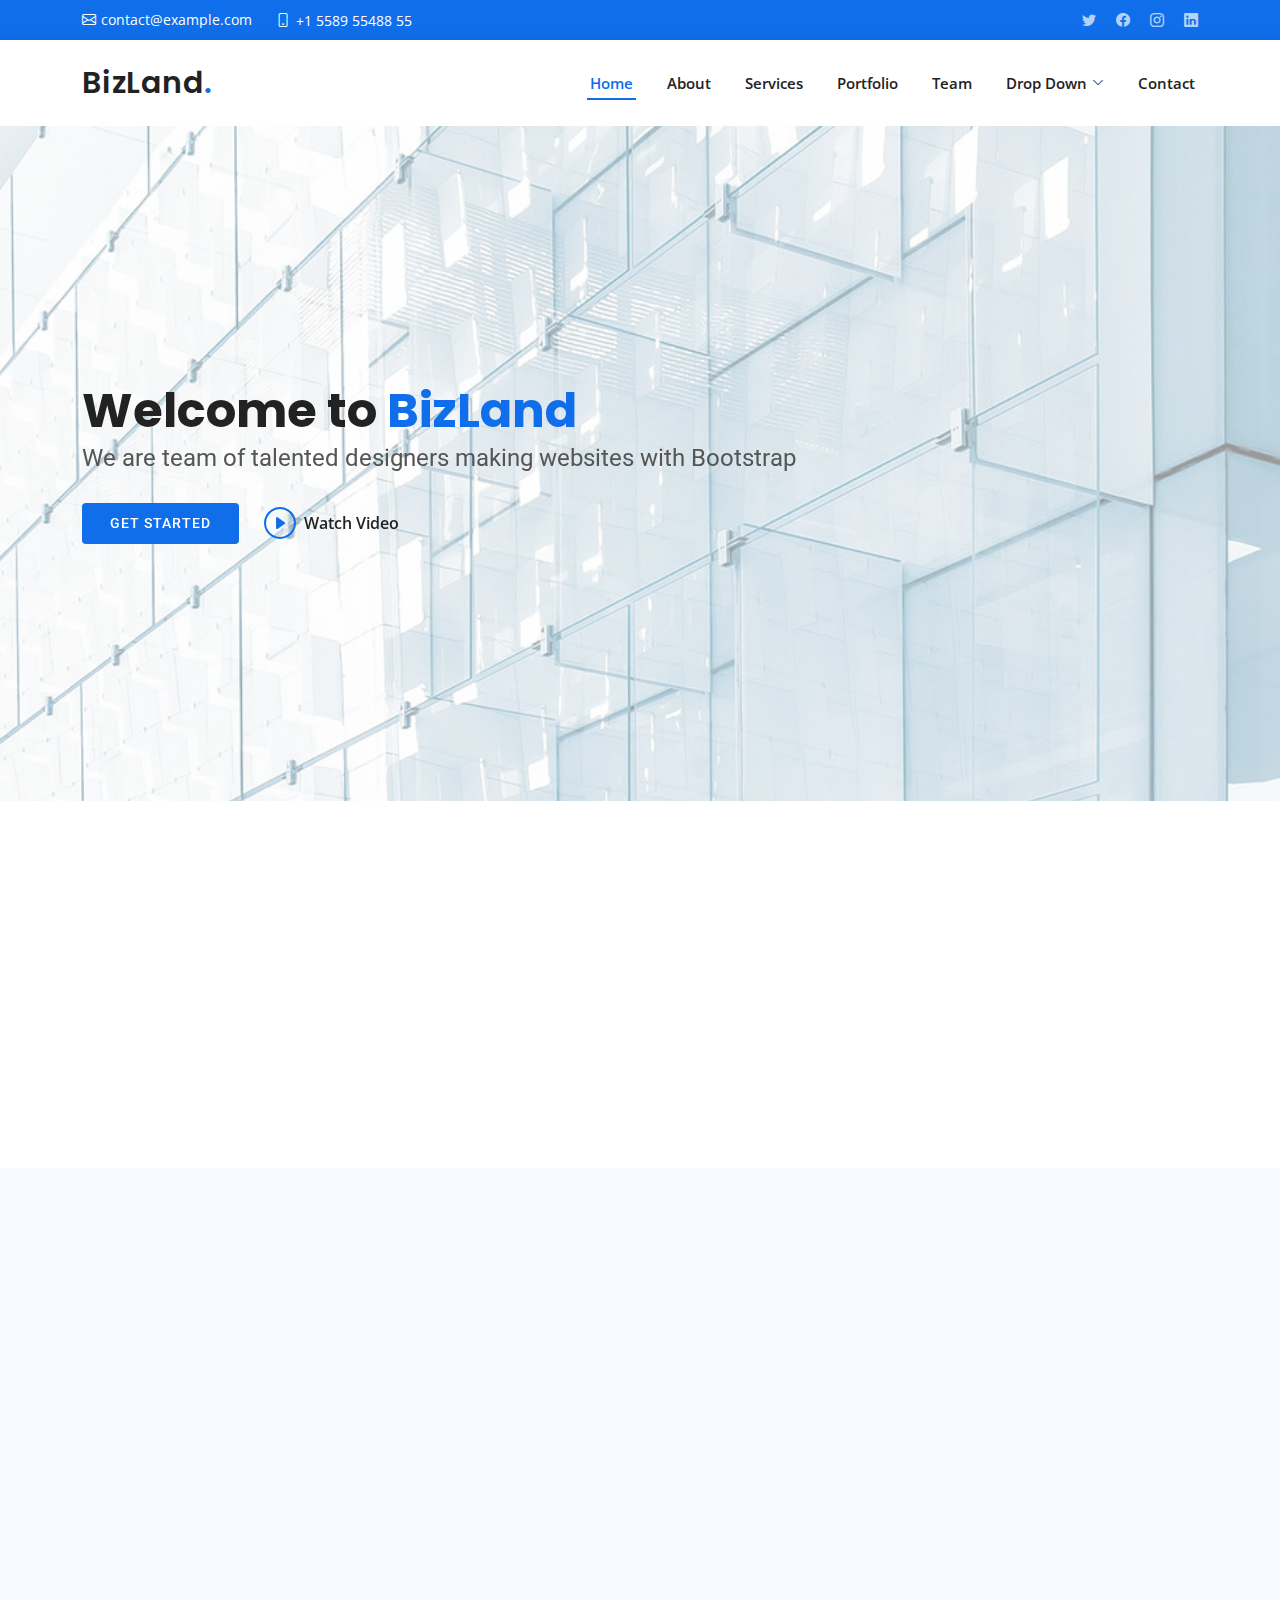
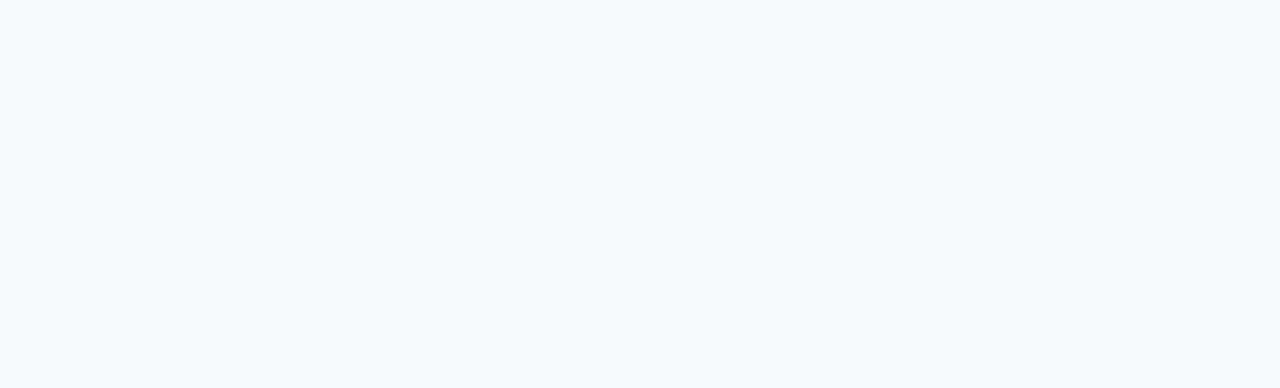
<file: template/index.html>
<!DOCTYPE html>
<html lang="en">

<head>
  <meta charset="utf-8">
  <meta content="width=device-width, initial-scale=1.0" name="viewport">

  <title>BizLand Bootstrap Template - Index</title>
  <meta content="" name="description">
  <meta content="" name="keywords">

  <!-- Favicons -->
  <link href="assets/img/favicon.png" rel="icon">
  <link href="assets/img/apple-touch-icon.png" rel="apple-touch-icon">

  <!-- Google Fonts -->
  <link
    href="https://fonts.googleapis.com/css?family=Open+Sans:300,300i,400,400i,600,600i,700,700i|Roboto:300,300i,400,400i,500,500i,600,600i,700,700i|Poppins:300,300i,400,400i,500,500i,600,600i,700,700i"
    rel="stylesheet">

  <!-- Vendor CSS Files -->
  <link href="assets/vendor/aos/aos.css" rel="stylesheet">
  <link href="assets/vendor/bootstrap/css/bootstrap.min.css" rel="stylesheet">
  <link href="assets/vendor/bootstrap-icons/bootstrap-icons.css" rel="stylesheet">
  <link href="assets/vendor/boxicons/css/boxicons.min.css" rel="stylesheet">
  <link href="assets/vendor/glightbox/css/glightbox.min.css" rel="stylesheet">
  <link href="assets/vendor/swiper/swiper-bundle.min.css" rel="stylesheet">

  <!-- Template Main CSS File -->
  <link href="assets/css/style.css" rel="stylesheet">

  <!-- =======================================================
  * Template Name: BizLand - v3.6.0
  * Template URL: https://bootstrapmade.com/bizland-bootstrap-business-template/
  * Author: BootstrapMade.com
  * License: https://bootstrapmade.com/license/
  ======================================================== -->
</head>

<body>

  <!-- ======= Top Bar ======= -->
  <section id="topbar" class="d-flex align-items-center">
    <div class="container d-flex justify-content-center justify-content-md-between">
      <div class="contact-info d-flex align-items-center">
        <i class="bi bi-envelope d-flex align-items-center"><a
            href="mailto:contact@example.com">contact@example.com</a></i>
        <i class="bi bi-phone d-flex align-items-center ms-4"><span>+1 5589 55488 55</span></i>
      </div>
      <div class="social-links d-none d-md-flex align-items-center">
        <a href="#" class="twitter"><i class="bi bi-twitter"></i></a>
        <a href="#" class="facebook"><i class="bi bi-facebook"></i></a>
        <a href="#" class="instagram"><i class="bi bi-instagram"></i></a>
        <a href="#" class="linkedin"><i class="bi bi-linkedin"></i></a>
      </div>
    </div>
  </section>

  <!-- ======= Header ======= -->
  <header id="header" class="d-flex align-items-center">
    <div class="container d-flex align-items-center justify-content-between">

      <h1 class="logo"><a href="index.html">BizLand<span>.</span></a></h1>
      <!-- Uncomment below if you prefer to use an image logo -->
      <!-- <a href="index.html" class="logo"><img src="assets/img/logo.png" alt=""></a>-->

      <nav id="navbar" class="navbar">
        <ul>
          <li><a class="nav-link scrollto active" href="#hero">Home</a></li>
          <li><a class="nav-link scrollto" href="#about">About</a></li>
          <li><a class="nav-link scrollto" href="#services">Services</a></li>
          <li><a class="nav-link scrollto " href="#portfolio">Portfolio</a></li>
          <li><a class="nav-link scrollto" href="#team">Team</a></li>
          <li class="dropdown"><a href="#"><span>Drop Down</span> <i class="bi bi-chevron-down"></i></a>
            <ul>
              <li><a href="#">Drop Down 1</a></li>
              <li class="dropdown"><a href="#"><span>Deep Drop Down</span> <i class="bi bi-chevron-right"></i></a>
                <ul>
                  <li><a href="#">Deep Drop Down 1</a></li>
                  <li><a href="#">Deep Drop Down 2</a></li>
                  <li><a href="#">Deep Drop Down 3</a></li>
                  <li><a href="#">Deep Drop Down 4</a></li>
                  <li><a href="#">Deep Drop Down 5</a></li>
                </ul>
              </li>
              <li><a href="#">Drop Down 2</a></li>
              <li><a href="#">Drop Down 3</a></li>
              <li><a href="#">Drop Down 4</a></li>
            </ul>
          </li>
          <li><a class="nav-link scrollto" href="#contact">Contact</a></li>
        </ul>
        <i class="bi bi-list mobile-nav-toggle"></i>
      </nav><!-- .navbar -->

    </div>
  </header>
  <!-- End Header -->

  <!-- ======= Hero Section ======= -->
  <section id="hero" class="d-flex align-items-center">
    <div class="container" data-aos="zoom-out" data-aos-delay="100">
      <h1>Welcome to <span>BizLand</span></h1>
      <h2>We are team of talented designers making websites with Bootstrap</h2>
      <div class="d-flex">
        <a href="#about" class="btn-get-started scrollto">Get Started</a>
        <a href="https://www.youtube.com/watch?v=jDDaplaOz7Q" class="glightbox btn-watch-video"><i
            class="bi bi-play-circle"></i><span>Watch Video</span></a>
      </div>
    </div>
  </section><!-- End Hero -->
  <main id="main">

    <!-- ======= Featured Services Section ======= -->
    <section id="featured-services" class="featured-services">
      <div class="container" data-aos="fade-up">

        <div class="row">
          <div class="col-md-6 col-lg-3 d-flex align-items-stretch mb-5 mb-lg-0">
            <div class="icon-box" data-aos="fade-up" data-aos-delay="100">
              <div class="icon"><i class="bx bxl-dribbble"></i></div>
              <h4 class="title"><a href="">Lorem Ipsum</a></h4>
              <p class="description">Voluptatum deleniti atque corrupti quos dolores et quas molestias excepturi</p>
            </div>
          </div>

          <div class="col-md-6 col-lg-3 d-flex align-items-stretch mb-5 mb-lg-0">
            <div class="icon-box" data-aos="fade-up" data-aos-delay="200">
              <div class="icon"><i class="bx bx-file"></i></div>
              <h4 class="title"><a href="">Sed ut perspiciatis</a></h4>
              <p class="description">Duis aute irure dolor in reprehenderit in voluptate velit esse cillum dolore</p>
            </div>
          </div>

          <div class="col-md-6 col-lg-3 d-flex align-items-stretch mb-5 mb-lg-0">
            <div class="icon-box" data-aos="fade-up" data-aos-delay="300">
              <div class="icon"><i class="bx bx-tachometer"></i></div>
              <h4 class="title"><a href="">Magni Dolores</a></h4>
              <p class="description">Excepteur sint occaecat cupidatat non proident, sunt in culpa qui officia</p>
            </div>
          </div>

          <div class="col-md-6 col-lg-3 d-flex align-items-stretch mb-5 mb-lg-0">
            <div class="icon-box" data-aos="fade-up" data-aos-delay="400">
              <div class="icon"><i class="bx bx-world"></i></div>
              <h4 class="title"><a href="">Nemo Enim</a></h4>
              <p class="description">At vero eos et accusamus et iusto odio dignissimos ducimus qui blanditiis</p>
            </div>
          </div>

        </div>

      </div>
    </section><!-- End Featured Services Section -->

    <!-- ======= About Section ======= -->
    <section id="about" class="about section-bg">
      <div class="container" data-aos="fade-up">

        <div class="section-title">
          <h2>About</h2>
          <h3>Find Out More <span>About Us</span></h3>
          <p>Ut possimus qui ut temporibus culpa velit eveniet modi omnis est adipisci expedita at voluptas atque vitae
            autem.</p>
        </div>

        <div class="row">
          <div class="col-lg-6" data-aos="fade-right" data-aos-delay="100">
            <img src="assets/img/about.jpg" class="img-fluid" alt="">
          </div>
          <div class="col-lg-6 pt-4 pt-lg-0 content d-flex flex-column justify-content-center" data-aos="fade-up"
            data-aos-delay="100">
            <h3>Voluptatem dignissimos provident quasi corporis voluptates sit assumenda.</h3>
            <p class="fst-italic">
              Lorem ipsum dolor sit amet, consectetur adipiscing elit, sed do eiusmod tempor incididunt ut labore et
              dolore
              magna aliqua.
            </p>
            <ul>
              <li>
                <i class="bx bx-store-alt"></i>
                <div>
                  <h5>Ullamco laboris nisi ut aliquip consequat</h5>
                  <p>Magni facilis facilis repellendus cum excepturi quaerat praesentium libre trade</p>
                </div>
              </li>
              <li>
                <i class="bx bx-images"></i>
                <div>
                  <h5>Magnam soluta odio exercitationem reprehenderi</h5>
                  <p>Quo totam dolorum at pariatur aut distinctio dolorum laudantium illo direna pasata redi</p>
                </div>
              </li>
            </ul>
            <p>
              Ullamco laboris nisi ut aliquip ex ea commodo consequat. Duis aute irure dolor in reprehenderit in
              voluptate
              velit esse cillum dolore eu fugiat nulla pariatur. Excepteur sint occaecat cupidatat non proident, sunt in
              culpa qui officia deserunt mollit anim id est laborum
            </p>
          </div>
        </div>

      </div>
    </section><!-- End About Section -->


  </main>


  <!-- Vendor JS Files -->
  <script src="assets/vendor/aos/aos.js"></script>
  <script src="assets/vendor/bootstrap/js/bootstrap.bundle.min.js"></script>
  <script src="assets/vendor/glightbox/js/glightbox.min.js"></script>
  <script src="assets/vendor/isotope-layout/isotope.pkgd.min.js"></script>
  <script src="assets/vendor/php-email-form/validate.js"></script>
  <script src="assets/vendor/purecounter/purecounter.js"></script>
  <script src="assets/vendor/swiper/swiper-bundle.min.js"></script>
  <script src="assets/vendor/waypoints/noframework.waypoints.js"></script>

  <!-- Template Main JS File -->
  <script src="assets/js/main.js"></script>
</body>

</html>
</file>
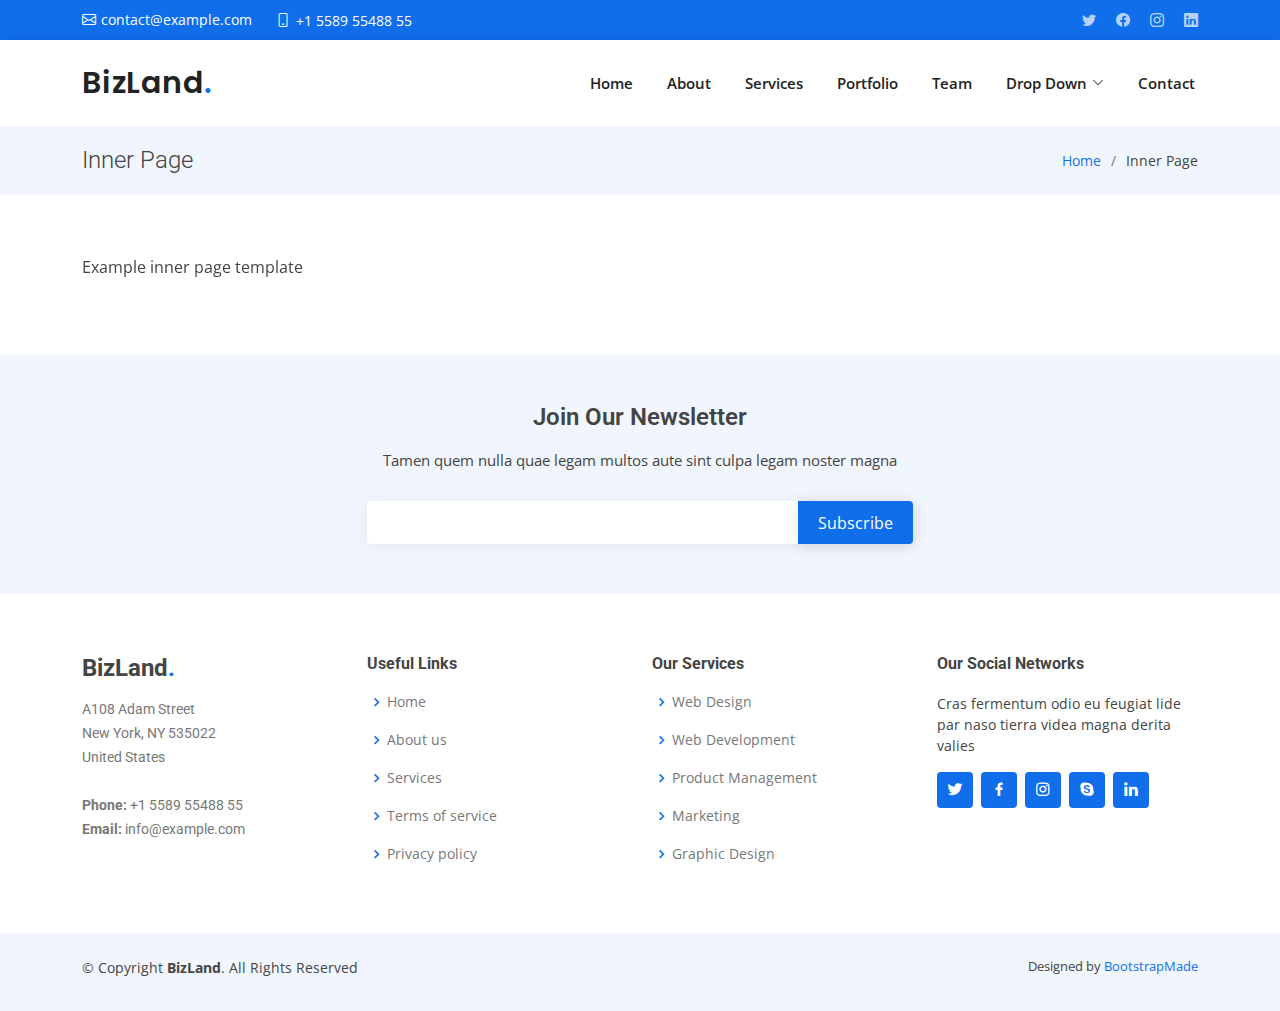
<file: template/inner-page.html>
<!DOCTYPE html>
<html lang="en">

<head>
  <meta charset="utf-8">
  <meta content="width=device-width, initial-scale=1.0" name="viewport">

  <title>Inner Page - BizLand Bootstrap Template</title>
  <meta content="" name="description">
  <meta content="" name="keywords">

  <!-- Favicons -->
  <link href="assets/img/favicon.png" rel="icon">
  <link href="assets/img/apple-touch-icon.png" rel="apple-touch-icon">

  <!-- Google Fonts -->
  <link href="https://fonts.googleapis.com/css?family=Open+Sans:300,300i,400,400i,600,600i,700,700i|Roboto:300,300i,400,400i,500,500i,600,600i,700,700i|Poppins:300,300i,400,400i,500,500i,600,600i,700,700i" rel="stylesheet">

  <!-- Vendor CSS Files -->
  <link href="assets/vendor/aos/aos.css" rel="stylesheet">
  <link href="assets/vendor/bootstrap/css/bootstrap.min.css" rel="stylesheet">
  <link href="assets/vendor/bootstrap-icons/bootstrap-icons.css" rel="stylesheet">
  <link href="assets/vendor/boxicons/css/boxicons.min.css" rel="stylesheet">
  <link href="assets/vendor/glightbox/css/glightbox.min.css" rel="stylesheet">
  <link href="assets/vendor/swiper/swiper-bundle.min.css" rel="stylesheet">

  <!-- Template Main CSS File -->
  <link href="assets/css/style.css" rel="stylesheet">

  <!-- =======================================================
  * Template Name: BizLand - v3.6.0
  * Template URL: https://bootstrapmade.com/bizland-bootstrap-business-template/
  * Author: BootstrapMade.com
  * License: https://bootstrapmade.com/license/
  ======================================================== -->
</head>

<body>

  <!-- ======= Top Bar ======= -->
  <section id="topbar" class="d-flex align-items-center">
    <div class="container d-flex justify-content-center justify-content-md-between">
      <div class="contact-info d-flex align-items-center">
        <i class="bi bi-envelope d-flex align-items-center"><a href="mailto:contact@example.com">contact@example.com</a></i>
        <i class="bi bi-phone d-flex align-items-center ms-4"><span>+1 5589 55488 55</span></i>
      </div>
      <div class="social-links d-none d-md-flex align-items-center">
        <a href="#" class="twitter"><i class="bi bi-twitter"></i></a>
        <a href="#" class="facebook"><i class="bi bi-facebook"></i></a>
        <a href="#" class="instagram"><i class="bi bi-instagram"></i></a>
        <a href="#" class="linkedin"><i class="bi bi-linkedin"></i></i></a>
      </div>
    </div>
  </section>

  <!-- ======= Header ======= -->
  <header id="header" class="d-flex align-items-center">
    <div class="container d-flex align-items-center justify-content-between">

      <h1 class="logo"><a href="index.html">BizLand<span>.</span></a></h1>
      <!-- Uncomment below if you prefer to use an image logo -->
      <!-- <a href="index.html" class="logo"><img src="assets/img/logo.png" alt=""></a>-->

      <nav id="navbar" class="navbar">
        <ul>
          <li><a class="nav-link scrollto " href="#hero">Home</a></li>
          <li><a class="nav-link scrollto" href="#about">About</a></li>
          <li><a class="nav-link scrollto" href="#services">Services</a></li>
          <li><a class="nav-link scrollto " href="#portfolio">Portfolio</a></li>
          <li><a class="nav-link scrollto" href="#team">Team</a></li>
          <li class="dropdown"><a href="#"><span>Drop Down</span> <i class="bi bi-chevron-down"></i></a>
            <ul>
              <li><a href="#">Drop Down 1</a></li>
              <li class="dropdown"><a href="#"><span>Deep Drop Down</span> <i class="bi bi-chevron-right"></i></a>
                <ul>
                  <li><a href="#">Deep Drop Down 1</a></li>
                  <li><a href="#">Deep Drop Down 2</a></li>
                  <li><a href="#">Deep Drop Down 3</a></li>
                  <li><a href="#">Deep Drop Down 4</a></li>
                  <li><a href="#">Deep Drop Down 5</a></li>
                </ul>
              </li>
              <li><a href="#">Drop Down 2</a></li>
              <li><a href="#">Drop Down 3</a></li>
              <li><a href="#">Drop Down 4</a></li>
            </ul>
          </li>
          <li><a class="nav-link scrollto" href="#contact">Contact</a></li>
        </ul>
        <i class="bi bi-list mobile-nav-toggle"></i>
      </nav><!-- .navbar -->

    </div>
  </header><!-- End Header -->

  <main id="main" data-aos="fade-up">

    <!-- ======= Breadcrumbs ======= -->
    <section class="breadcrumbs">
      <div class="container">

        <div class="d-flex justify-content-between align-items-center">
          <h2>Inner Page</h2>
          <ol>
            <li><a href="index.html">Home</a></li>
            <li>Inner Page</li>
          </ol>
        </div>

      </div>
    </section><!-- End Breadcrumbs -->

    <section class="inner-page">
      <div class="container">
        <p>
          Example inner page template
        </p>
      </div>
    </section>

  </main><!-- End #main -->

  <!-- ======= Footer ======= -->
  <footer id="footer">

    <div class="footer-newsletter">
      <div class="container">
        <div class="row justify-content-center">
          <div class="col-lg-6">
            <h4>Join Our Newsletter</h4>
            <p>Tamen quem nulla quae legam multos aute sint culpa legam noster magna</p>
            <form action="" method="post">
              <input type="email" name="email"><input type="submit" value="Subscribe">
            </form>
          </div>
        </div>
      </div>
    </div>

    <div class="footer-top">
      <div class="container">
        <div class="row">

          <div class="col-lg-3 col-md-6 footer-contact">
            <h3>BizLand<span>.</span></h3>
            <p>
              A108 Adam Street <br>
              New York, NY 535022<br>
              United States <br><br>
              <strong>Phone:</strong> +1 5589 55488 55<br>
              <strong>Email:</strong> info@example.com<br>
            </p>
          </div>

          <div class="col-lg-3 col-md-6 footer-links">
            <h4>Useful Links</h4>
            <ul>
              <li><i class="bx bx-chevron-right"></i> <a href="#">Home</a></li>
              <li><i class="bx bx-chevron-right"></i> <a href="#">About us</a></li>
              <li><i class="bx bx-chevron-right"></i> <a href="#">Services</a></li>
              <li><i class="bx bx-chevron-right"></i> <a href="#">Terms of service</a></li>
              <li><i class="bx bx-chevron-right"></i> <a href="#">Privacy policy</a></li>
            </ul>
          </div>

          <div class="col-lg-3 col-md-6 footer-links">
            <h4>Our Services</h4>
            <ul>
              <li><i class="bx bx-chevron-right"></i> <a href="#">Web Design</a></li>
              <li><i class="bx bx-chevron-right"></i> <a href="#">Web Development</a></li>
              <li><i class="bx bx-chevron-right"></i> <a href="#">Product Management</a></li>
              <li><i class="bx bx-chevron-right"></i> <a href="#">Marketing</a></li>
              <li><i class="bx bx-chevron-right"></i> <a href="#">Graphic Design</a></li>
            </ul>
          </div>

          <div class="col-lg-3 col-md-6 footer-links">
            <h4>Our Social Networks</h4>
            <p>Cras fermentum odio eu feugiat lide par naso tierra videa magna derita valies</p>
            <div class="social-links mt-3">
              <a href="#" class="twitter"><i class="bx bxl-twitter"></i></a>
              <a href="#" class="facebook"><i class="bx bxl-facebook"></i></a>
              <a href="#" class="instagram"><i class="bx bxl-instagram"></i></a>
              <a href="#" class="google-plus"><i class="bx bxl-skype"></i></a>
              <a href="#" class="linkedin"><i class="bx bxl-linkedin"></i></a>
            </div>
          </div>

        </div>
      </div>
    </div>

    <div class="container py-4">
      <div class="copyright">
        &copy; Copyright <strong><span>BizLand</span></strong>. All Rights Reserved
      </div>
      <div class="credits">
        <!-- All the links in the footer should remain intact. -->
        <!-- You can delete the links only if you purchased the pro version. -->
        <!-- Licensing information: https://bootstrapmade.com/license/ -->
        <!-- Purchase the pro version with working PHP/AJAX contact form: https://bootstrapmade.com/bizland-bootstrap-business-template/ -->
        Designed by <a href="https://bootstrapmade.com/">BootstrapMade</a>
      </div>
    </div>
  </footer><!-- End Footer -->

  <div id="preloader"></div>
  <a href="#" class="back-to-top d-flex align-items-center justify-content-center"><i class="bi bi-arrow-up-short"></i></a>

  <!-- Vendor JS Files -->
  <script src="assets/vendor/aos/aos.js"></script>
  <script src="assets/vendor/bootstrap/js/bootstrap.bundle.min.js"></script>
  <script src="assets/vendor/glightbox/js/glightbox.min.js"></script>
  <script src="assets/vendor/isotope-layout/isotope.pkgd.min.js"></script>
  <script src="assets/vendor/php-email-form/validate.js"></script>
  <script src="assets/vendor/purecounter/purecounter.js"></script>
  <script src="assets/vendor/swiper/swiper-bundle.min.js"></script>
  <script src="assets/vendor/waypoints/noframework.waypoints.js"></script>

  <!-- Template Main JS File -->
  <script src="assets/js/main.js"></script>

</body>

</html>
</file>
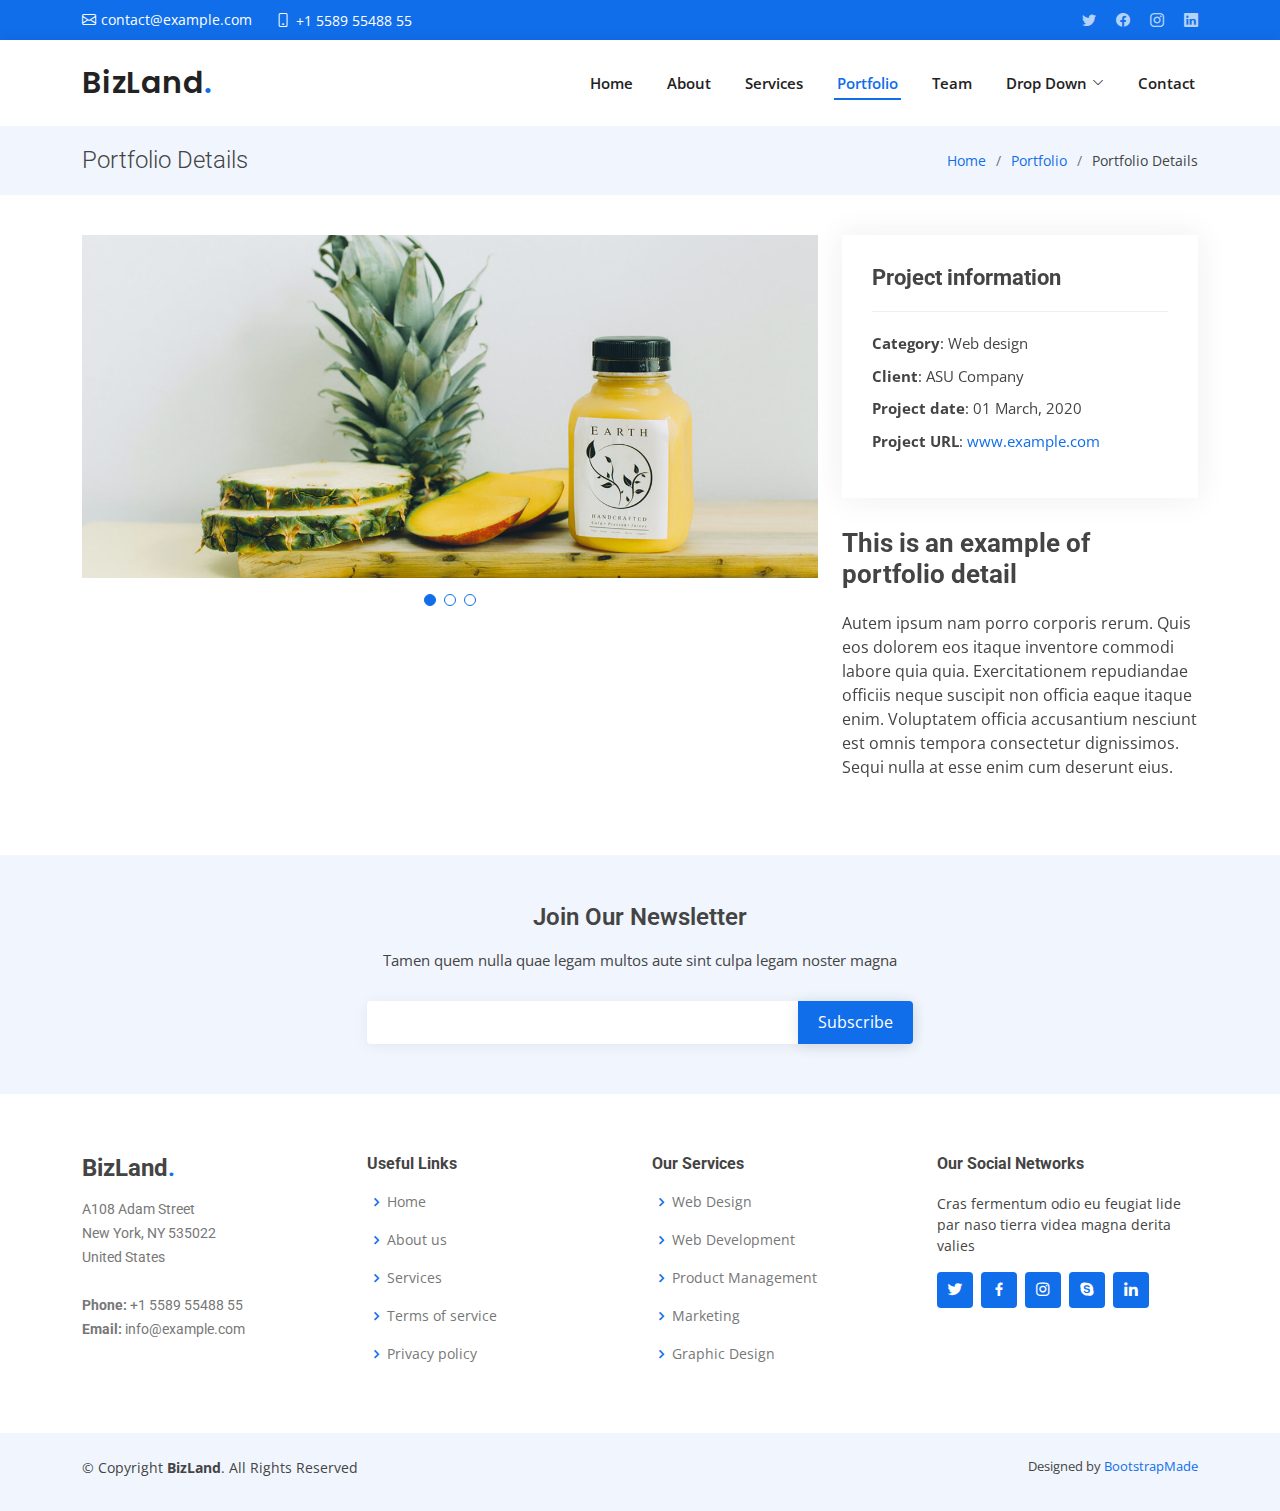
<file: template/portfolio-details.html>
<!DOCTYPE html>
<html lang="en">

<head>
  <meta charset="utf-8">
  <meta content="width=device-width, initial-scale=1.0" name="viewport">

  <title>Portfolio Details - BizLand Bootstrap Template</title>
  <meta content="" name="description">
  <meta content="" name="keywords">

  <!-- Favicons -->
  <link href="assets/img/favicon.png" rel="icon">
  <link href="assets/img/apple-touch-icon.png" rel="apple-touch-icon">

  <!-- Google Fonts -->
  <link href="https://fonts.googleapis.com/css?family=Open+Sans:300,300i,400,400i,600,600i,700,700i|Roboto:300,300i,400,400i,500,500i,600,600i,700,700i|Poppins:300,300i,400,400i,500,500i,600,600i,700,700i" rel="stylesheet">

  <!-- Vendor CSS Files -->
  <link href="assets/vendor/aos/aos.css" rel="stylesheet">
  <link href="assets/vendor/bootstrap/css/bootstrap.min.css" rel="stylesheet">
  <link href="assets/vendor/bootstrap-icons/bootstrap-icons.css" rel="stylesheet">
  <link href="assets/vendor/boxicons/css/boxicons.min.css" rel="stylesheet">
  <link href="assets/vendor/glightbox/css/glightbox.min.css" rel="stylesheet">
  <link href="assets/vendor/swiper/swiper-bundle.min.css" rel="stylesheet">

  <!-- Template Main CSS File -->
  <link href="assets/css/style.css" rel="stylesheet">

  <!-- =======================================================
  * Template Name: BizLand - v3.6.0
  * Template URL: https://bootstrapmade.com/bizland-bootstrap-business-template/
  * Author: BootstrapMade.com
  * License: https://bootstrapmade.com/license/
  ======================================================== -->
</head>

<body>

  <!-- ======= Top Bar ======= -->
  <section id="topbar" class="d-flex align-items-center">
    <div class="container d-flex justify-content-center justify-content-md-between">
      <div class="contact-info d-flex align-items-center">
        <i class="bi bi-envelope d-flex align-items-center"><a href="mailto:contact@example.com">contact@example.com</a></i>
        <i class="bi bi-phone d-flex align-items-center ms-4"><span>+1 5589 55488 55</span></i>
      </div>
      <div class="social-links d-none d-md-flex align-items-center">
        <a href="#" class="twitter"><i class="bi bi-twitter"></i></a>
        <a href="#" class="facebook"><i class="bi bi-facebook"></i></a>
        <a href="#" class="instagram"><i class="bi bi-instagram"></i></a>
        <a href="#" class="linkedin"><i class="bi bi-linkedin"></i></i></a>
      </div>
    </div>
  </section>

  <!-- ======= Header ======= -->
  <header id="header" class="d-flex align-items-center">
    <div class="container d-flex align-items-center justify-content-between">

      <h1 class="logo"><a href="index.html">BizLand<span>.</span></a></h1>
      <!-- Uncomment below if you prefer to use an image logo -->
      <!-- <a href="index.html" class="logo"><img src="assets/img/logo.png" alt=""></a>-->

      <nav id="navbar" class="navbar">
        <ul>
          <li><a class="nav-link scrollto " href="#hero">Home</a></li>
          <li><a class="nav-link scrollto" href="#about">About</a></li>
          <li><a class="nav-link scrollto" href="#services">Services</a></li>
          <li><a class="nav-link scrollto active" href="#portfolio">Portfolio</a></li>
          <li><a class="nav-link scrollto" href="#team">Team</a></li>
          <li class="dropdown"><a href="#"><span>Drop Down</span> <i class="bi bi-chevron-down"></i></a>
            <ul>
              <li><a href="#">Drop Down 1</a></li>
              <li class="dropdown"><a href="#"><span>Deep Drop Down</span> <i class="bi bi-chevron-right"></i></a>
                <ul>
                  <li><a href="#">Deep Drop Down 1</a></li>
                  <li><a href="#">Deep Drop Down 2</a></li>
                  <li><a href="#">Deep Drop Down 3</a></li>
                  <li><a href="#">Deep Drop Down 4</a></li>
                  <li><a href="#">Deep Drop Down 5</a></li>
                </ul>
              </li>
              <li><a href="#">Drop Down 2</a></li>
              <li><a href="#">Drop Down 3</a></li>
              <li><a href="#">Drop Down 4</a></li>
            </ul>
          </li>
          <li><a class="nav-link scrollto" href="#contact">Contact</a></li>
        </ul>
        <i class="bi bi-list mobile-nav-toggle"></i>
      </nav><!-- .navbar -->

    </div>
  </header><!-- End Header -->

  <main id="main" data-aos="fade-up">

    <!-- ======= Breadcrumbs Section ======= -->
    <section class="breadcrumbs">
      <div class="container">

        <div class="d-flex justify-content-between align-items-center">
          <h2>Portfolio Details</h2>
          <ol>
            <li><a href="index.html">Home</a></li>
            <li><a href="portfolio.html">Portfolio</a></li>
            <li>Portfolio Details</li>
          </ol>
        </div>

      </div>
    </section><!-- Breadcrumbs Section -->

    <!-- ======= Portfolio Details Section ======= -->
    <section id="portfolio-details" class="portfolio-details">
      <div class="container">

        <div class="row gy-4">

          <div class="col-lg-8">
            <div class="portfolio-details-slider swiper">
              <div class="swiper-wrapper align-items-center">

                <div class="swiper-slide">
                  <img src="assets/img/portfolio/portfolio-details-1.jpg" alt="">
                </div>

                <div class="swiper-slide">
                  <img src="assets/img/portfolio/portfolio-details-2.jpg" alt="">
                </div>

                <div class="swiper-slide">
                  <img src="assets/img/portfolio/portfolio-details-3.jpg" alt="">
                </div>

              </div>
              <div class="swiper-pagination"></div>
            </div>
          </div>

          <div class="col-lg-4">
            <div class="portfolio-info">
              <h3>Project information</h3>
              <ul>
                <li><strong>Category</strong>: Web design</li>
                <li><strong>Client</strong>: ASU Company</li>
                <li><strong>Project date</strong>: 01 March, 2020</li>
                <li><strong>Project URL</strong>: <a href="#">www.example.com</a></li>
              </ul>
            </div>
            <div class="portfolio-description">
              <h2>This is an example of portfolio detail</h2>
              <p>
                Autem ipsum nam porro corporis rerum. Quis eos dolorem eos itaque inventore commodi labore quia quia. Exercitationem repudiandae officiis neque suscipit non officia eaque itaque enim. Voluptatem officia accusantium nesciunt est omnis tempora consectetur dignissimos. Sequi nulla at esse enim cum deserunt eius.
              </p>
            </div>
          </div>

        </div>

      </div>
    </section><!-- End Portfolio Details Section -->

  </main><!-- End #main -->

  <!-- ======= Footer ======= -->
  <footer id="footer">

    <div class="footer-newsletter">
      <div class="container">
        <div class="row justify-content-center">
          <div class="col-lg-6">
            <h4>Join Our Newsletter</h4>
            <p>Tamen quem nulla quae legam multos aute sint culpa legam noster magna</p>
            <form action="" method="post">
              <input type="email" name="email"><input type="submit" value="Subscribe">
            </form>
          </div>
        </div>
      </div>
    </div>

    <div class="footer-top">
      <div class="container">
        <div class="row">

          <div class="col-lg-3 col-md-6 footer-contact">
            <h3>BizLand<span>.</span></h3>
            <p>
              A108 Adam Street <br>
              New York, NY 535022<br>
              United States <br><br>
              <strong>Phone:</strong> +1 5589 55488 55<br>
              <strong>Email:</strong> info@example.com<br>
            </p>
          </div>

          <div class="col-lg-3 col-md-6 footer-links">
            <h4>Useful Links</h4>
            <ul>
              <li><i class="bx bx-chevron-right"></i> <a href="#">Home</a></li>
              <li><i class="bx bx-chevron-right"></i> <a href="#">About us</a></li>
              <li><i class="bx bx-chevron-right"></i> <a href="#">Services</a></li>
              <li><i class="bx bx-chevron-right"></i> <a href="#">Terms of service</a></li>
              <li><i class="bx bx-chevron-right"></i> <a href="#">Privacy policy</a></li>
            </ul>
          </div>

          <div class="col-lg-3 col-md-6 footer-links">
            <h4>Our Services</h4>
            <ul>
              <li><i class="bx bx-chevron-right"></i> <a href="#">Web Design</a></li>
              <li><i class="bx bx-chevron-right"></i> <a href="#">Web Development</a></li>
              <li><i class="bx bx-chevron-right"></i> <a href="#">Product Management</a></li>
              <li><i class="bx bx-chevron-right"></i> <a href="#">Marketing</a></li>
              <li><i class="bx bx-chevron-right"></i> <a href="#">Graphic Design</a></li>
            </ul>
          </div>

          <div class="col-lg-3 col-md-6 footer-links">
            <h4>Our Social Networks</h4>
            <p>Cras fermentum odio eu feugiat lide par naso tierra videa magna derita valies</p>
            <div class="social-links mt-3">
              <a href="#" class="twitter"><i class="bx bxl-twitter"></i></a>
              <a href="#" class="facebook"><i class="bx bxl-facebook"></i></a>
              <a href="#" class="instagram"><i class="bx bxl-instagram"></i></a>
              <a href="#" class="google-plus"><i class="bx bxl-skype"></i></a>
              <a href="#" class="linkedin"><i class="bx bxl-linkedin"></i></a>
            </div>
          </div>

        </div>
      </div>
    </div>

    <div class="container py-4">
      <div class="copyright">
        &copy; Copyright <strong><span>BizLand</span></strong>. All Rights Reserved
      </div>
      <div class="credits">
        <!-- All the links in the footer should remain intact. -->
        <!-- You can delete the links only if you purchased the pro version. -->
        <!-- Licensing information: https://bootstrapmade.com/license/ -->
        <!-- Purchase the pro version with working PHP/AJAX contact form: https://bootstrapmade.com/bizland-bootstrap-business-template/ -->
        Designed by <a href="https://bootstrapmade.com/">BootstrapMade</a>
      </div>
    </div>
  </footer><!-- End Footer -->

  <div id="preloader"></div>
  <a href="#" class="back-to-top d-flex align-items-center justify-content-center"><i class="bi bi-arrow-up-short"></i></a>

  <!-- Vendor JS Files -->
  <script src="assets/vendor/aos/aos.js"></script>
  <script src="assets/vendor/bootstrap/js/bootstrap.bundle.min.js"></script>
  <script src="assets/vendor/glightbox/js/glightbox.min.js"></script>
  <script src="assets/vendor/isotope-layout/isotope.pkgd.min.js"></script>
  <script src="assets/vendor/php-email-form/validate.js"></script>
  <script src="assets/vendor/purecounter/purecounter.js"></script>
  <script src="assets/vendor/swiper/swiper-bundle.min.js"></script>
  <script src="assets/vendor/waypoints/noframework.waypoints.js"></script>

  <!-- Template Main JS File -->
  <script src="assets/js/main.js"></script>

</body>

</html>
</file>
<file: template/assets/css/style.css>
/**
* Template Name: BizLand - v3.6.0
* Template URL: https://bootstrapmade.com/bizland-bootstrap-business-template/
* Author: BootstrapMade.com
* License: https://bootstrapmade.com/license/
*/

/*--------------------------------------------------------------
# General
--------------------------------------------------------------*/
body {
  font-family: "Open Sans", sans-serif;
  color: #444444;
}

a {
  color: #106eea;
  text-decoration: none;
}

a:hover {
  color: #3b8af2;
  text-decoration: none;
}

h1, h2, h3, h4, h5, h6 {
  font-family: "Roboto", sans-serif;
}

/*--------------------------------------------------------------
# Preloader
--------------------------------------------------------------*/
#preloader {
  position: fixed;
  top: 0;
  left: 0;
  right: 0;
  bottom: 0;
  z-index: 9999;
  overflow: hidden;
  background: #fff;
}

#preloader:before {
  content: "";
  position: fixed;
  top: calc(50% - 30px);
  left: calc(50% - 30px);
  border: 6px solid #106eea;
  border-top-color: #e2eefd;
  border-radius: 50%;
  width: 60px;
  height: 60px;
  -webkit-animation: animate-preloader 1s linear infinite;
  animation: animate-preloader 1s linear infinite;
}

@-webkit-keyframes animate-preloader {
  0% {
    transform: rotate(0deg);
  }
  100% {
    transform: rotate(360deg);
  }
}

@keyframes animate-preloader {
  0% {
    transform: rotate(0deg);
  }
  100% {
    transform: rotate(360deg);
  }
}
/*--------------------------------------------------------------
# Back to top button
--------------------------------------------------------------*/
.back-to-top {
  position: fixed;
  visibility: hidden;
  opacity: 0;
  right: 15px;
  bottom: 15px;
  z-index: 996;
  background: #106eea;
  width: 40px;
  height: 40px;
  border-radius: 4px;
  transition: all 0.4s;
}
.back-to-top i {
  font-size: 28px;
  color: #fff;
  line-height: 0;
}
.back-to-top:hover {
  background: #3284f1;
  color: #fff;
}
.back-to-top.active {
  visibility: visible;
  opacity: 1;
}

/*--------------------------------------------------------------
# Disable aos animation delay on mobile devices
--------------------------------------------------------------*/
@media screen and (max-width: 768px) {
  [data-aos-delay] {
    transition-delay: 0 !important;
  }
}
/*--------------------------------------------------------------
# Top Bar
--------------------------------------------------------------*/
#topbar {
  background: #106eea;
  height: 40px;
  font-size: 14px;
  transition: all 0.5s;
  color: #fff;
  padding: 0;
}
#topbar .contact-info i {
  font-style: normal;
  color: #fff;
}
#topbar .contact-info i a, #topbar .contact-info i span {
  padding-left: 5px;
  color: #fff;
}
#topbar .contact-info i a {
  line-height: 0;
  transition: 0.3s;
  transition: 0.3s;
}
#topbar .contact-info i a:hover {
  color: #fff;
  text-decoration: underline;
}
#topbar .social-links a {
  color: rgba(255, 255, 255, 0.7);
  line-height: 0;
  transition: 0.3s;
  margin-left: 20px;
}
#topbar .social-links a:hover {
  color: white;
}

/*--------------------------------------------------------------
# Header
--------------------------------------------------------------*/
#header {
  background: #fff;
  transition: all 0.5s;
  z-index: 997;
  height: 86px;
  box-shadow: 0px 2px 15px rgba(0, 0, 0, 0.1);
}
#header.fixed-top {
  height: 70px;
}
#header .logo {
  font-size: 30px;
  margin: 0;
  padding: 0;
  line-height: 1;
  font-weight: 600;
  letter-spacing: 0.8px;
  font-family: "Poppins", sans-serif;
}
#header .logo a {
  color: #222222;
}
#header .logo a span {
  color: #106eea;
}
#header .logo img {
  max-height: 40px;
}

.scrolled-offset {
  margin-top: 70px;
}

/*--------------------------------------------------------------
# Navigation Menu
--------------------------------------------------------------*/
/**
* Desktop Navigation 
*/
.navbar {
  padding: 0;
}
.navbar ul {
  margin: 0;
  padding: 0;
  display: flex;
  list-style: none;
  align-items: center;
}
.navbar li {
  position: relative;
}
.navbar > ul > li {
  white-space: nowrap;
  padding: 10px 0 10px 28px;
}
.navbar a, .navbar a:focus {
  display: flex;
  align-items: center;
  justify-content: space-between;
  padding: 0 3px;
  font-size: 15px;
  font-weight: 600;
  color: #222222;
  white-space: nowrap;
  transition: 0.3s;
  position: relative;
}
.navbar a i, .navbar a:focus i {
  font-size: 12px;
  line-height: 0;
  margin-left: 5px;
}
.navbar > ul > li > a:before {
  content: "";
  position: absolute;
  width: 100%;
  height: 2px;
  bottom: -6px;
  left: 0;
  background-color: #106eea;
  visibility: hidden;
  width: 0px;
  transition: all 0.3s ease-in-out 0s;
}
.navbar a:hover:before, .navbar li:hover > a:before, .navbar .active:before {
  visibility: visible;
  width: 100%;
}
.navbar a:hover, .navbar .active, .navbar .active:focus, .navbar li:hover > a {
  color: #106eea;
}
.navbar .dropdown ul {
  display: block;
  position: absolute;
  left: 28px;
  top: calc(100% + 30px);
  margin: 0;
  padding: 10px 0;
  z-index: 99;
  opacity: 0;
  visibility: hidden;
  background: #fff;
  box-shadow: 0px 0px 30px rgba(127, 137, 161, 0.25);
  transition: 0.3s;
}
.navbar .dropdown ul li {
  min-width: 200px;
}
.navbar .dropdown ul a {
  padding: 10px 20px;
  font-weight: 400;
}
.navbar .dropdown ul a i {
  font-size: 12px;
}
.navbar .dropdown ul a:hover, .navbar .dropdown ul .active:hover, .navbar .dropdown ul li:hover > a {
  color: #106eea;
}
.navbar .dropdown:hover > ul {
  opacity: 1;
  top: 100%;
  visibility: visible;
}
.navbar .dropdown .dropdown ul {
  top: 0;
  left: calc(100% - 30px);
  visibility: hidden;
}
.navbar .dropdown .dropdown:hover > ul {
  opacity: 1;
  top: 0;
  left: 100%;
  visibility: visible;
}
@media (max-width: 1366px) {
  .navbar .dropdown .dropdown ul {
    left: -90%;
  }
  .navbar .dropdown .dropdown:hover > ul {
    left: -100%;
  }
}

/**
* Mobile Navigation 
*/
.mobile-nav-toggle {
  color: #222222;
  font-size: 28px;
  cursor: pointer;
  display: none;
  line-height: 0;
  transition: 0.5s;
}
.mobile-nav-toggle.bi-x {
  color: #fff;
}

@media (max-width: 991px) {
  .mobile-nav-toggle {
    display: block;
  }

  .navbar ul {
    display: none;
  }
}
.navbar-mobile {
  position: fixed;
  overflow: hidden;
  top: 0;
  right: 0;
  left: 0;
  bottom: 0;
  background: rgba(9, 9, 9, 0.9);
  transition: 0.3s;
  z-index: 999;
}
.navbar-mobile .mobile-nav-toggle {
  position: absolute;
  top: 15px;
  right: 15px;
}
.navbar-mobile ul {
  display: block;
  position: absolute;
  top: 55px;
  right: 15px;
  bottom: 15px;
  left: 15px;
  padding: 10px 0;
  background-color: #fff;
  overflow-y: auto;
  transition: 0.3s;
}
.navbar-mobile a, .navbar-mobile a:focus {
  padding: 10px 20px;
  font-size: 15px;
  color: #222222;
}
.navbar-mobile > ul > li {
  padding: 0;
}
.navbar-mobile a:hover:before, .navbar-mobile li:hover > a:before, .navbar-mobile .active:before {
  visibility: hidden;
}
.navbar-mobile a:hover, .navbar-mobile .active, .navbar-mobile li:hover > a {
  color: #106eea;
}
.navbar-mobile .getstarted, .navbar-mobile .getstarted:focus {
  margin: 15px;
}
.navbar-mobile .dropdown ul {
  position: static;
  display: none;
  margin: 10px 20px;
  padding: 10px 0;
  z-index: 99;
  opacity: 1;
  visibility: visible;
  background: #fff;
  box-shadow: 0px 0px 30px rgba(127, 137, 161, 0.25);
}
.navbar-mobile .dropdown ul li {
  min-width: 200px;
}
.navbar-mobile .dropdown ul a {
  padding: 10px 20px;
}
.navbar-mobile .dropdown ul a i {
  font-size: 12px;
}
.navbar-mobile .dropdown ul a:hover, .navbar-mobile .dropdown ul .active:hover, .navbar-mobile .dropdown ul li:hover > a {
  color: #106eea;
}
.navbar-mobile .dropdown > .dropdown-active {
  display: block;
}

/*--------------------------------------------------------------
# Hero Section
--------------------------------------------------------------*/
#hero {
  width: 100%;
  height: 75vh;
  background: url("../img/hero-bg.jpg") top left;
  background-size: cover;
  position: relative;
}
#hero:before {
  content: "";
  background: rgba(255, 255, 255, 0.6);
  position: absolute;
  bottom: 0;
  top: 0;
  left: 0;
  right: 0;
}
#hero .container {
  position: relative;
}
#hero h1 {
  margin: 0;
  font-size: 48px;
  font-weight: 700;
  line-height: 56px;
  color: #222222;
  font-family: "Poppins", sans-serif;
}
#hero h1 span {
  color: #106eea;
}
#hero h2 {
  color: #555555;
  margin: 5px 0 30px 0;
  font-size: 24px;
  font-weight: 400;
}
#hero .btn-get-started {
  font-family: "Roboto", sans-serif;
  text-transform: uppercase;
  font-weight: 500;
  font-size: 14px;
  letter-spacing: 1px;
  display: inline-block;
  padding: 10px 28px;
  border-radius: 4px;
  transition: 0.5s;
  color: #fff;
  background: #106eea;
}
#hero .btn-get-started:hover {
  background: #247cf0;
}
#hero .btn-watch-video {
  font-size: 16px;
  transition: 0.5s;
  margin-left: 25px;
  color: #222222;
  font-weight: 600;
  display: flex;
  align-items: center;
}
#hero .btn-watch-video i {
  color: #106eea;
  font-size: 32px;
  transition: 0.3s;
  line-height: 0;
  margin-right: 8px;
}
#hero .btn-watch-video:hover {
  color: #106eea;
}
#hero .btn-watch-video:hover i {
  color: #3b8af2;
}
@media (min-width: 1024px) {
  #hero {
    background-attachment: fixed;
  }
}
@media (max-width: 768px) {
  #hero {
    height: 100vh;
  }
  #hero h1 {
    font-size: 28px;
    line-height: 36px;
  }
  #hero h2 {
    font-size: 18px;
    line-height: 24px;
    margin-bottom: 30px;
  }
  #hero .btn-get-started, #hero .btn-watch-video {
    font-size: 13px;
  }
}
@media (max-height: 500px) {
  #hero {
    height: 120vh;
  }
}

/*--------------------------------------------------------------
# Sections General
--------------------------------------------------------------*/
section {
  padding: 60px 0;
  overflow: hidden;
}

.section-bg {
  background-color: #f6f9fe;
}

.section-title {
  text-align: center;
  padding-bottom: 30px;
}
.section-title h2 {
  font-size: 13px;
  letter-spacing: 1px;
  font-weight: 700;
  padding: 8px 20px;
  margin: 0;
  background: #e7f1fd;
  color: #106eea;
  display: inline-block;
  text-transform: uppercase;
  border-radius: 50px;
}
.section-title h3 {
  margin: 15px 0 0 0;
  font-size: 32px;
  font-weight: 700;
}
.section-title h3 span {
  color: #106eea;
}
.section-title p {
  margin: 15px auto 0 auto;
  font-weight: 600;
}
@media (min-width: 1024px) {
  .section-title p {
    width: 50%;
  }
}

/*--------------------------------------------------------------
# Breadcrumbs
--------------------------------------------------------------*/
.breadcrumbs {
  padding: 20px 0;
  background-color: #f1f6fe;
  min-height: 40px;
}
.breadcrumbs h2 {
  font-size: 24px;
  font-weight: 300;
  margin: 0;
}
@media (max-width: 992px) {
  .breadcrumbs h2 {
    margin: 0 0 10px 0;
  }
}
.breadcrumbs ol {
  display: flex;
  flex-wrap: wrap;
  list-style: none;
  padding: 0;
  margin: 0;
  font-size: 14px;
}
.breadcrumbs ol li + li {
  padding-left: 10px;
}
.breadcrumbs ol li + li::before {
  display: inline-block;
  padding-right: 10px;
  color: #6c757d;
  content: "/";
}
@media (max-width: 768px) {
  .breadcrumbs .d-flex {
    display: block !important;
  }
  .breadcrumbs ol {
    display: block;
  }
  .breadcrumbs ol li {
    display: inline-block;
  }
}

/*--------------------------------------------------------------
# Featured Services
--------------------------------------------------------------*/
.featured-services .icon-box {
  padding: 30px;
  position: relative;
  overflow: hidden;
  background: #fff;
  box-shadow: 0 0 29px 0 rgba(68, 88, 144, 0.12);
  transition: all 0.3s ease-in-out;
  border-radius: 8px;
  z-index: 1;
}
.featured-services .icon-box::before {
  content: "";
  position: absolute;
  background: #cbe0fb;
  right: 0;
  left: 0;
  bottom: 0;
  top: 100%;
  transition: all 0.3s;
  z-index: -1;
}
.featured-services .icon-box:hover::before {
  background: #106eea;
  top: 0;
  border-radius: 0px;
}
.featured-services .icon {
  margin-bottom: 15px;
}
.featured-services .icon i {
  font-size: 48px;
  line-height: 1;
  color: #106eea;
  transition: all 0.3s ease-in-out;
}
.featured-services .title {
  font-weight: 700;
  margin-bottom: 15px;
  font-size: 18px;
}
.featured-services .title a {
  color: #111;
}
.featured-services .description {
  font-size: 15px;
  line-height: 28px;
  margin-bottom: 0;
}
.featured-services .icon-box:hover .title a, .featured-services .icon-box:hover .description {
  color: #fff;
}
.featured-services .icon-box:hover .icon i {
  color: #fff;
}

/*--------------------------------------------------------------
# About
--------------------------------------------------------------*/
.about .content h3 {
  font-weight: 600;
  font-size: 26px;
}
.about .content ul {
  list-style: none;
  padding: 0;
}
.about .content ul li {
  display: flex;
  align-items: flex-start;
  margin-bottom: 35px;
}
.about .content ul li:first-child {
  margin-top: 35px;
}
.about .content ul i {
  background: #fff;
  box-shadow: 0px 6px 15px rgba(16, 110, 234, 0.12);
  font-size: 24px;
  padding: 20px;
  margin-right: 15px;
  color: #106eea;
  border-radius: 50px;
}
.about .content ul h5 {
  font-size: 18px;
  color: #555555;
}
.about .content ul p {
  font-size: 15px;
}
.about .content p:last-child {
  margin-bottom: 0;
}

/*--------------------------------------------------------------
# Skills
--------------------------------------------------------------*/
.skills .progress {
  height: 60px;
  display: block;
  background: none;
  border-radius: 0;
}
.skills .progress .skill {
  padding: 0;
  margin: 0 0 6px 0;
  text-transform: uppercase;
  display: block;
  font-weight: 600;
  font-family: "Poppins", sans-serif;
  color: #222222;
}
.skills .progress .skill .val {
  float: right;
  font-style: normal;
}
.skills .progress-bar-wrap {
  background: #e2eefd;
  height: 10px;
}
.skills .progress-bar {
  width: 1px;
  height: 10px;
  transition: 0.9s;
  background-color: #106eea;
}

/*--------------------------------------------------------------
# Counts
--------------------------------------------------------------*/
.counts {
  padding: 70px 0 60px;
}
.counts .count-box {
  padding: 30px 30px 25px 30px;
  width: 100%;
  position: relative;
  text-align: center;
  background: #f1f6fe;
}
.counts .count-box i {
  position: absolute;
  top: -28px;
  left: 50%;
  transform: translateX(-50%);
  font-size: 24px;
  background: #106eea;
  color: #fff;
  width: 56px;
  height: 56px;
  line-height: 0;
  border-radius: 50px;
  border: 5px solid #fff;
  display: inline-flex;
  align-items: center;
  justify-content: center;
}
.counts .count-box span {
  font-size: 36px;
  display: block;
  font-weight: 600;
  color: #062b5b;
}
.counts .count-box p {
  padding: 0;
  margin: 0;
  font-family: "Roboto", sans-serif;
  font-size: 14px;
}

/*--------------------------------------------------------------
# Clients
--------------------------------------------------------------*/
.clients {
  padding: 15px 0;
  text-align: center;
}
.clients img {
  max-width: 45%;
  transition: all 0.4s ease-in-out;
  display: inline-block;
  padding: 15px 0;
}
.clients img:hover {
  transform: scale(1.15);
}
@media (max-width: 768px) {
  .clients img {
    max-width: 40%;
  }
}

/*--------------------------------------------------------------
# Services
--------------------------------------------------------------*/
.services .icon-box {
  text-align: center;
  border: 1px solid #e2eefd;
  padding: 80px 20px;
  transition: all ease-in-out 0.3s;
  background: #fff;
}
.services .icon-box .icon {
  margin: 0 auto;
  width: 64px;
  height: 64px;
  background: #f1f6fe;
  border-radius: 4px;
  border: 1px solid #deebfd;
  display: flex;
  align-items: center;
  justify-content: center;
  margin-bottom: 20px;
  transition: ease-in-out 0.3s;
}
.services .icon-box .icon i {
  color: #3b8af2;
  font-size: 28px;
  transition: ease-in-out 0.3s;
}
.services .icon-box h4 {
  font-weight: 700;
  margin-bottom: 15px;
  font-size: 24px;
}
.services .icon-box h4 a {
  color: #222222;
  transition: ease-in-out 0.3s;
}
.services .icon-box p {
  line-height: 24px;
  font-size: 14px;
  margin-bottom: 0;
}
.services .icon-box:hover {
  border-color: #fff;
  box-shadow: 0px 0 25px 0 rgba(16, 110, 234, 0.1);
}
.services .icon-box:hover h4 a, .services .icon-box:hover .icon i {
  color: #106eea;
}
.services .icon-box:hover .icon {
  border-color: #106eea;
}

/*--------------------------------------------------------------
# Testimonials
--------------------------------------------------------------*/
.testimonials {
  padding: 80px 0;
  background: url("../img/testimonials-bg.jpg") no-repeat;
  background-position: center center;
  background-size: cover;
  position: relative;
}
.testimonials::before {
  content: "";
  position: absolute;
  left: 0;
  right: 0;
  top: 0;
  bottom: 0;
  background: rgba(0, 0, 0, 0.7);
}
.testimonials .section-header {
  margin-bottom: 40px;
}
.testimonials .testimonials-carousel, .testimonials .testimonials-slider {
  overflow: hidden;
}
.testimonials .testimonial-item {
  text-align: center;
  color: #fff;
}
.testimonials .testimonial-item .testimonial-img {
  width: 100px;
  border-radius: 50%;
  border: 6px solid rgba(255, 255, 255, 0.15);
  margin: 0 auto;
}
.testimonials .testimonial-item h3 {
  font-size: 20px;
  font-weight: bold;
  margin: 10px 0 5px 0;
  color: #fff;
}
.testimonials .testimonial-item h4 {
  font-size: 14px;
  color: #ddd;
  margin: 0 0 15px 0;
}
.testimonials .testimonial-item .quote-icon-left, .testimonials .testimonial-item .quote-icon-right {
  color: rgba(255, 255, 255, 0.4);
  font-size: 26px;
}
.testimonials .testimonial-item .quote-icon-left {
  display: inline-block;
  left: -5px;
  position: relative;
}
.testimonials .testimonial-item .quote-icon-right {
  display: inline-block;
  right: -5px;
  position: relative;
  top: 10px;
}
.testimonials .testimonial-item p {
  font-style: italic;
  margin: 0 auto 15px auto;
  color: #eee;
}
.testimonials .swiper-pagination {
  margin-top: 20px;
  position: relative;
}
.testimonials .swiper-pagination .swiper-pagination-bullet {
  width: 12px;
  height: 12px;
  background-color: rgba(255, 255, 255, 0.5);
  opacity: 1;
}
.testimonials .swiper-pagination .swiper-pagination-bullet-active {
  background-color: #106eea;
}
@media (min-width: 992px) {
  .testimonials .testimonial-item p {
    width: 80%;
  }
}

/*--------------------------------------------------------------
# Portfolio
--------------------------------------------------------------*/
.portfolio #portfolio-flters {
  padding: 0;
  margin: 0 auto 15px auto;
  list-style: none;
  text-align: center;
  border-radius: 50px;
  padding: 2px 15px;
}
.portfolio #portfolio-flters li {
  cursor: pointer;
  display: inline-block;
  padding: 10px 15px 8px 15px;
  font-size: 16px;
  font-weight: 600;
  line-height: 1;
  text-transform: uppercase;
  color: #444444;
  margin-bottom: 5px;
  transition: all 0.3s ease-in-out;
}
.portfolio #portfolio-flters li:hover, .portfolio #portfolio-flters li.filter-active {
  color: #106eea;
}
.portfolio #portfolio-flters li:last-child {
  margin-right: 0;
}
.portfolio .portfolio-item {
  margin-bottom: 30px;
}
.portfolio .portfolio-item .portfolio-info {
  opacity: 0;
  position: absolute;
  left: 30px;
  right: 30px;
  bottom: 0;
  z-index: 3;
  transition: all ease-in-out 0.3s;
  background: rgba(255, 255, 255, 0.9);
  padding: 15px;
}
.portfolio .portfolio-item .portfolio-info h4 {
  font-size: 18px;
  color: #fff;
  font-weight: 600;
  color: #222222;
}
.portfolio .portfolio-item .portfolio-info p {
  color: #555555;
  font-size: 14px;
  margin-bottom: 0;
}
.portfolio .portfolio-item .portfolio-info .preview-link, .portfolio .portfolio-item .portfolio-info .details-link {
  position: absolute;
  right: 40px;
  font-size: 24px;
  top: calc(50% - 18px);
  color: #3c3c3c;
}
.portfolio .portfolio-item .portfolio-info .preview-link:hover, .portfolio .portfolio-item .portfolio-info .details-link:hover {
  color: #106eea;
}
.portfolio .portfolio-item .portfolio-info .details-link {
  right: 10px;
}
.portfolio .portfolio-item .portfolio-links {
  opacity: 0;
  left: 0;
  right: 0;
  text-align: center;
  z-index: 3;
  position: absolute;
  transition: all ease-in-out 0.3s;
}
.portfolio .portfolio-item .portfolio-links a {
  color: #fff;
  margin: 0 2px;
  font-size: 28px;
  display: inline-block;
  transition: 0.3s;
}
.portfolio .portfolio-item .portfolio-links a:hover {
  color: #6ba7f5;
}
.portfolio .portfolio-item:hover .portfolio-info {
  opacity: 1;
  bottom: 20px;
}

/*--------------------------------------------------------------
# Portfolio Details
--------------------------------------------------------------*/
.portfolio-details {
  padding-top: 40px;
}
.portfolio-details .portfolio-details-slider img {
  width: 100%;
}
.portfolio-details .portfolio-details-slider .swiper-pagination {
  margin-top: 20px;
  position: relative;
}
.portfolio-details .portfolio-details-slider .swiper-pagination .swiper-pagination-bullet {
  width: 12px;
  height: 12px;
  background-color: #fff;
  opacity: 1;
  border: 1px solid #106eea;
}
.portfolio-details .portfolio-details-slider .swiper-pagination .swiper-pagination-bullet-active {
  background-color: #106eea;
}
.portfolio-details .portfolio-info {
  padding: 30px;
  box-shadow: 0px 0 30px rgba(34, 34, 34, 0.08);
}
.portfolio-details .portfolio-info h3 {
  font-size: 22px;
  font-weight: 700;
  margin-bottom: 20px;
  padding-bottom: 20px;
  border-bottom: 1px solid #eee;
}
.portfolio-details .portfolio-info ul {
  list-style: none;
  padding: 0;
  font-size: 15px;
}
.portfolio-details .portfolio-info ul li + li {
  margin-top: 10px;
}
.portfolio-details .portfolio-description {
  padding-top: 30px;
}
.portfolio-details .portfolio-description h2 {
  font-size: 26px;
  font-weight: 700;
  margin-bottom: 20px;
}
.portfolio-details .portfolio-description p {
  padding: 0;
}

/*--------------------------------------------------------------
# Team
--------------------------------------------------------------*/
.team {
  padding: 60px 0;
}
.team .member {
  margin-bottom: 20px;
  overflow: hidden;
  border-radius: 4px;
  background: #fff;
  box-shadow: 0px 2px 15px rgba(16, 110, 234, 0.15);
}
.team .member .member-img {
  position: relative;
  overflow: hidden;
}
.team .member .social {
  position: absolute;
  left: 0;
  bottom: 30px;
  right: 0;
  opacity: 0;
  transition: ease-in-out 0.3s;
  text-align: center;
}
.team .member .social a {
  transition: color 0.3s;
  color: #222222;
  margin: 0 3px;
  padding-top: 7px;
  border-radius: 4px;
  width: 36px;
  height: 36px;
  background: rgba(16, 110, 234, 0.8);
  display: inline-block;
  transition: ease-in-out 0.3s;
  color: #fff;
}
.team .member .social a:hover {
  background: #3b8af2;
}
.team .member .social i {
  font-size: 18px;
}
.team .member .member-info {
  padding: 25px 15px;
}
.team .member .member-info h4 {
  font-weight: 700;
  margin-bottom: 5px;
  font-size: 18px;
  color: #222222;
}
.team .member .member-info span {
  display: block;
  font-size: 13px;
  font-weight: 400;
  color: #aaaaaa;
}
.team .member .member-info p {
  font-style: italic;
  font-size: 14px;
  line-height: 26px;
  color: #777777;
}
.team .member:hover .social {
  opacity: 1;
  bottom: 15px;
}

/*--------------------------------------------------------------
# Pricing
--------------------------------------------------------------*/
.pricing .box {
  padding: 20px;
  background: #fff;
  text-align: center;
  box-shadow: 0px 0px 4px rgba(0, 0, 0, 0.12);
  border-radius: 5px;
  position: relative;
  overflow: hidden;
}
.pricing .box h3 {
  font-weight: 400;
  margin: -20px -20px 20px -20px;
  padding: 20px 15px;
  font-size: 16px;
  font-weight: 600;
  color: #777777;
  background: #f8f8f8;
}
.pricing .box h4 {
  font-size: 36px;
  color: #106eea;
  font-weight: 600;
  font-family: "Poppins", sans-serif;
  margin-bottom: 20px;
}
.pricing .box h4 sup {
  font-size: 20px;
  top: -15px;
  left: -3px;
}
.pricing .box h4 span {
  color: #bababa;
  font-size: 16px;
  font-weight: 300;
}
.pricing .box ul {
  padding: 0;
  list-style: none;
  color: #444444;
  text-align: center;
  line-height: 20px;
  font-size: 14px;
}
.pricing .box ul li {
  padding-bottom: 16px;
}
.pricing .box ul i {
  color: #106eea;
  font-size: 18px;
  padding-right: 4px;
}
.pricing .box ul .na {
  color: #ccc;
  text-decoration: line-through;
}
.pricing .btn-wrap {
  margin: 20px -20px -20px -20px;
  padding: 20px 15px;
  background: #f8f8f8;
  text-align: center;
}
.pricing .btn-buy {
  background: #106eea;
  display: inline-block;
  padding: 8px 35px 10px 35px;
  border-radius: 4px;
  color: #fff;
  transition: none;
  font-size: 14px;
  font-weight: 400;
  font-family: "Roboto", sans-serif;
  font-weight: 600;
  transition: 0.3s;
}
.pricing .btn-buy:hover {
  background: #3b8af2;
}
.pricing .featured h3 {
  color: #fff;
  background: #106eea;
}
.pricing .advanced {
  width: 200px;
  position: absolute;
  top: 18px;
  right: -68px;
  transform: rotate(45deg);
  z-index: 1;
  font-size: 14px;
  padding: 1px 0 3px 0;
  background: #106eea;
  color: #fff;
}

/*--------------------------------------------------------------
# Frequently Asked Questions
--------------------------------------------------------------*/
.faq {
  padding: 60px 0;
}
.faq .faq-list {
  padding: 0;
  list-style: none;
}
.faq .faq-list li {
  border-bottom: 1px solid #d4e5fc;
  margin-bottom: 20px;
  padding-bottom: 20px;
}
.faq .faq-list .question {
  display: block;
  position: relative;
  font-family: #106eea;
  font-size: 18px;
  line-height: 24px;
  font-weight: 400;
  padding-left: 25px;
  cursor: pointer;
  color: #0d58ba;
  transition: 0.3s;
}
.faq .faq-list i {
  font-size: 16px;
  position: absolute;
  left: 0;
  top: -2px;
}
.faq .faq-list p {
  margin-bottom: 0;
  padding: 10px 0 0 25px;
}
.faq .faq-list .icon-show {
  display: none;
}
.faq .faq-list .collapsed {
  color: black;
}
.faq .faq-list .collapsed:hover {
  color: #106eea;
}
.faq .faq-list .collapsed .icon-show {
  display: inline-block;
  transition: 0.6s;
}
.faq .faq-list .collapsed .icon-close {
  display: none;
  transition: 0.6s;
}

/*--------------------------------------------------------------
# Contact
--------------------------------------------------------------*/
.contact .info-box {
  color: #444444;
  text-align: center;
  box-shadow: 0 0 30px rgba(214, 215, 216, 0.3);
  padding: 20px 0 30px 0;
}
.contact .info-box i {
  font-size: 32px;
  color: #106eea;
  border-radius: 50%;
  padding: 8px;
  border: 2px dotted #b3d1fa;
}
.contact .info-box h3 {
  font-size: 20px;
  color: #777777;
  font-weight: 700;
  margin: 10px 0;
}
.contact .info-box p {
  padding: 0;
  line-height: 24px;
  font-size: 14px;
  margin-bottom: 0;
}
.contact .php-email-form {
  box-shadow: 0 0 30px rgba(214, 215, 216, 0.4);
  padding: 30px;
}
.contact .php-email-form .error-message {
  display: none;
  color: #fff;
  background: #ed3c0d;
  text-align: left;
  padding: 15px;
  font-weight: 600;
}
.contact .php-email-form .error-message br + br {
  margin-top: 25px;
}
.contact .php-email-form .sent-message {
  display: none;
  color: #fff;
  background: #18d26e;
  text-align: center;
  padding: 15px;
  font-weight: 600;
}
.contact .php-email-form .loading {
  display: none;
  background: #fff;
  text-align: center;
  padding: 15px;
}
.contact .php-email-form .loading:before {
  content: "";
  display: inline-block;
  border-radius: 50%;
  width: 24px;
  height: 24px;
  margin: 0 10px -6px 0;
  border: 3px solid #18d26e;
  border-top-color: #eee;
  -webkit-animation: animate-loading 1s linear infinite;
  animation: animate-loading 1s linear infinite;
}
.contact .php-email-form .form-group {
  margin-bottom: 20px;
}
.contact .php-email-form input, .contact .php-email-form textarea {
  border-radius: 0;
  box-shadow: none;
  font-size: 14px;
}
.contact .php-email-form input:focus, .contact .php-email-form textarea:focus {
  border-color: #106eea;
}
.contact .php-email-form input {
  padding: 10px 15px;
}
.contact .php-email-form textarea {
  padding: 12px 15px;
}
.contact .php-email-form button[type=submit] {
  background: #106eea;
  border: 0;
  padding: 10px 30px;
  color: #fff;
  transition: 0.4s;
  border-radius: 4px;
}
.contact .php-email-form button[type=submit]:hover {
  background: #3b8af2;
}
@-webkit-keyframes animate-loading {
  0% {
    transform: rotate(0deg);
  }
  100% {
    transform: rotate(360deg);
  }
}
@keyframes animate-loading {
  0% {
    transform: rotate(0deg);
  }
  100% {
    transform: rotate(360deg);
  }
}

/*--------------------------------------------------------------
# Footer
--------------------------------------------------------------*/
#footer {
  background: #fff;
  padding: 0 0 30px 0;
  color: #444444;
  font-size: 14px;
  background: #f1f6fe;
}
#footer .footer-newsletter {
  padding: 50px 0;
  background: #f1f6fe;
  text-align: center;
  font-size: 15px;
}
#footer .footer-newsletter h4 {
  font-size: 24px;
  margin: 0 0 20px 0;
  padding: 0;
  line-height: 1;
  font-weight: 600;
}
#footer .footer-newsletter form {
  margin-top: 30px;
  background: #fff;
  padding: 6px 10px;
  position: relative;
  border-radius: 4px;
  box-shadow: 0px 2px 15px rgba(0, 0, 0, 0.06);
  text-align: left;
}
#footer .footer-newsletter form input[type=email] {
  border: 0;
  padding: 4px 8px;
  width: calc(100% - 100px);
}
#footer .footer-newsletter form input[type=submit] {
  position: absolute;
  top: 0;
  right: 0;
  bottom: 0;
  border: 0;
  background: none;
  font-size: 16px;
  padding: 0 20px;
  background: #106eea;
  color: #fff;
  transition: 0.3s;
  border-radius: 0 4px 4px 0;
  box-shadow: 0px 2px 15px rgba(0, 0, 0, 0.1);
}
#footer .footer-newsletter form input[type=submit]:hover {
  background: #0d58ba;
}
#footer .footer-top {
  padding: 60px 0 30px 0;
  background: #fff;
}
#footer .footer-top .footer-contact {
  margin-bottom: 30px;
}
#footer .footer-top .footer-contact h3 {
  font-size: 24px;
  margin: 0 0 15px 0;
  padding: 2px 0 2px 0;
  line-height: 1;
  font-weight: 700;
}
#footer .footer-top .footer-contact h3 span {
  color: #106eea;
}
#footer .footer-top .footer-contact p {
  font-size: 14px;
  line-height: 24px;
  margin-bottom: 0;
  font-family: "Roboto", sans-serif;
  color: #777777;
}
#footer .footer-top h4 {
  font-size: 16px;
  font-weight: bold;
  color: #444444;
  position: relative;
  padding-bottom: 12px;
}
#footer .footer-top .footer-links {
  margin-bottom: 30px;
}
#footer .footer-top .footer-links ul {
  list-style: none;
  padding: 0;
  margin: 0;
}
#footer .footer-top .footer-links ul i {
  padding-right: 2px;
  color: #106eea;
  font-size: 18px;
  line-height: 1;
}
#footer .footer-top .footer-links ul li {
  padding: 10px 0;
  display: flex;
  align-items: center;
}
#footer .footer-top .footer-links ul li:first-child {
  padding-top: 0;
}
#footer .footer-top .footer-links ul a {
  color: #777777;
  transition: 0.3s;
  display: inline-block;
  line-height: 1;
}
#footer .footer-top .footer-links ul a:hover {
  text-decoration: none;
  color: #106eea;
}
#footer .footer-top .social-links a {
  font-size: 18px;
  display: inline-block;
  background: #106eea;
  color: #fff;
  line-height: 1;
  padding: 8px 0;
  margin-right: 4px;
  border-radius: 4px;
  text-align: center;
  width: 36px;
  height: 36px;
  transition: 0.3s;
}
#footer .footer-top .social-links a:hover {
  background: #3b8af2;
  color: #fff;
  text-decoration: none;
}
#footer .copyright {
  text-align: center;
  float: left;
}
#footer .credits {
  float: right;
  text-align: center;
  font-size: 13px;
  color: #444444;
}
@media (max-width: 768px) {
  #footer .copyright, #footer .credits {
    float: none;
    text-align: center;
    padding: 2px 0;
  }
}
</file>
